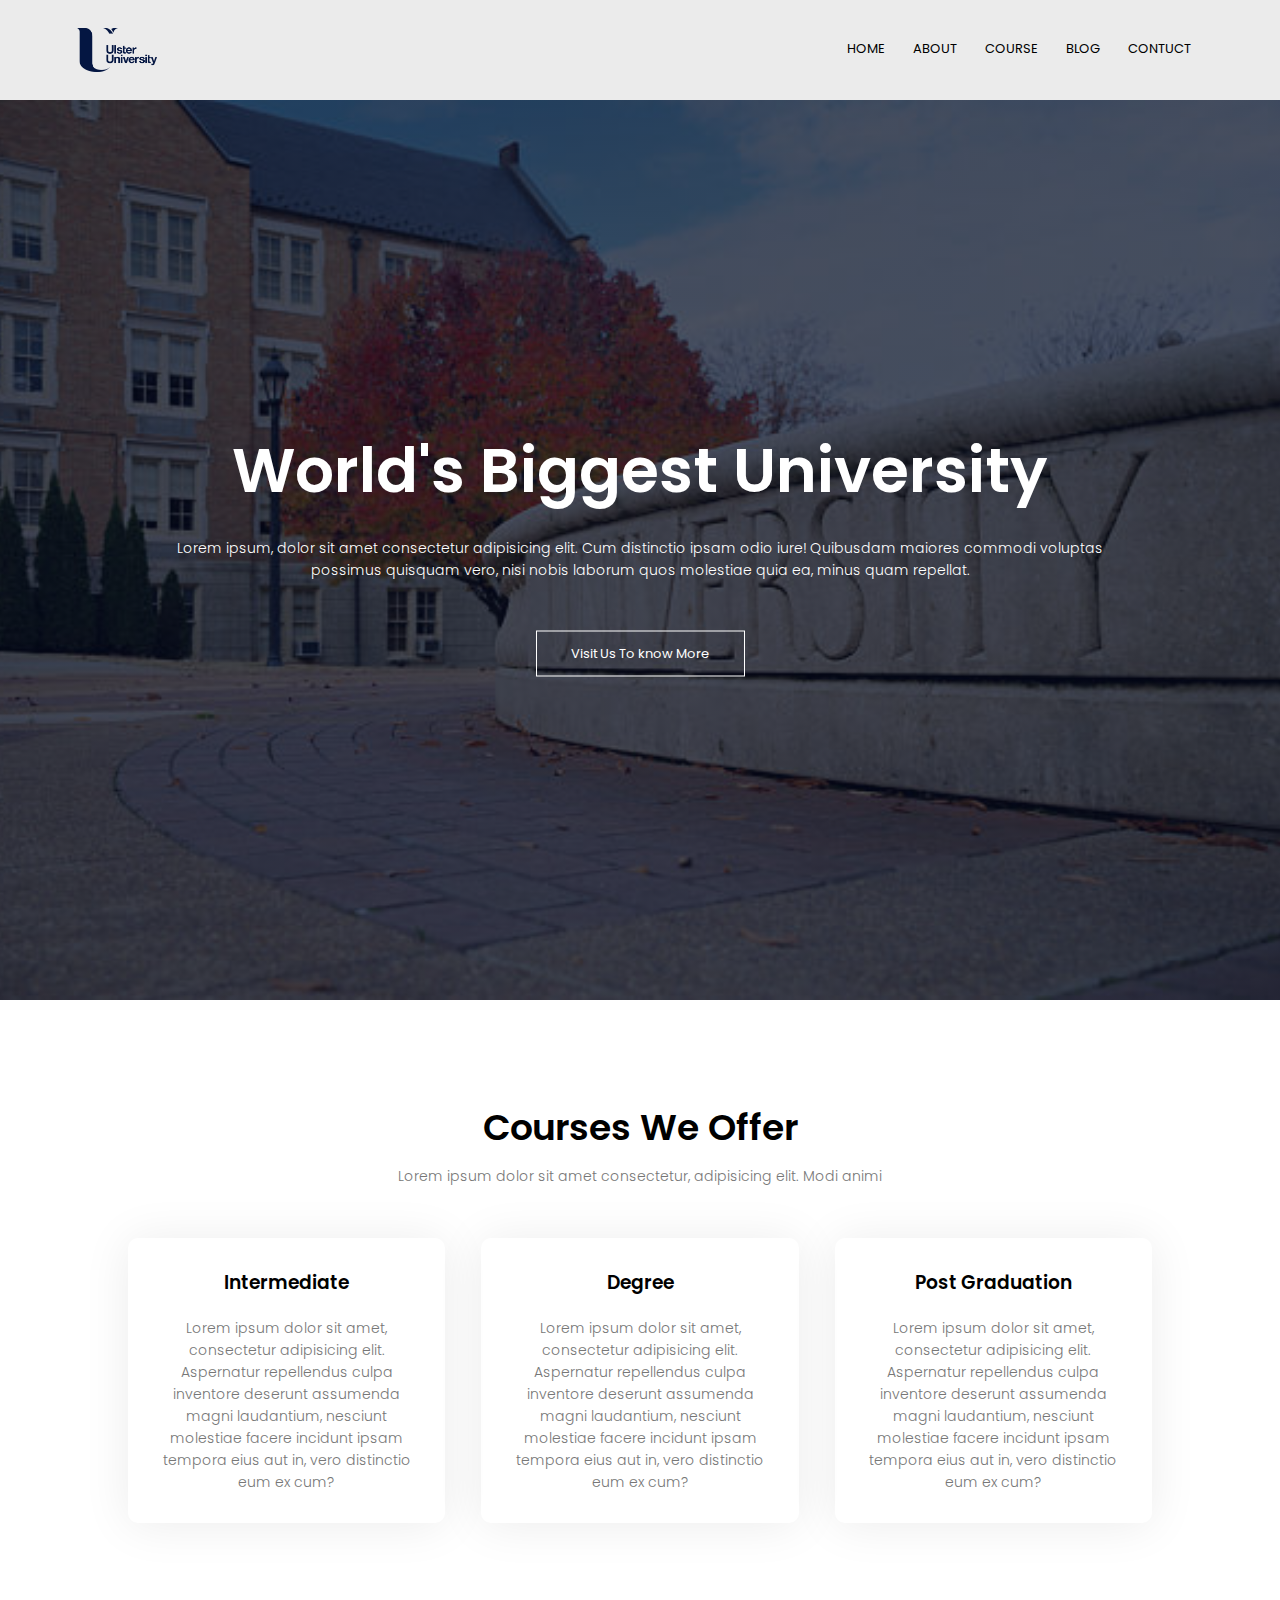
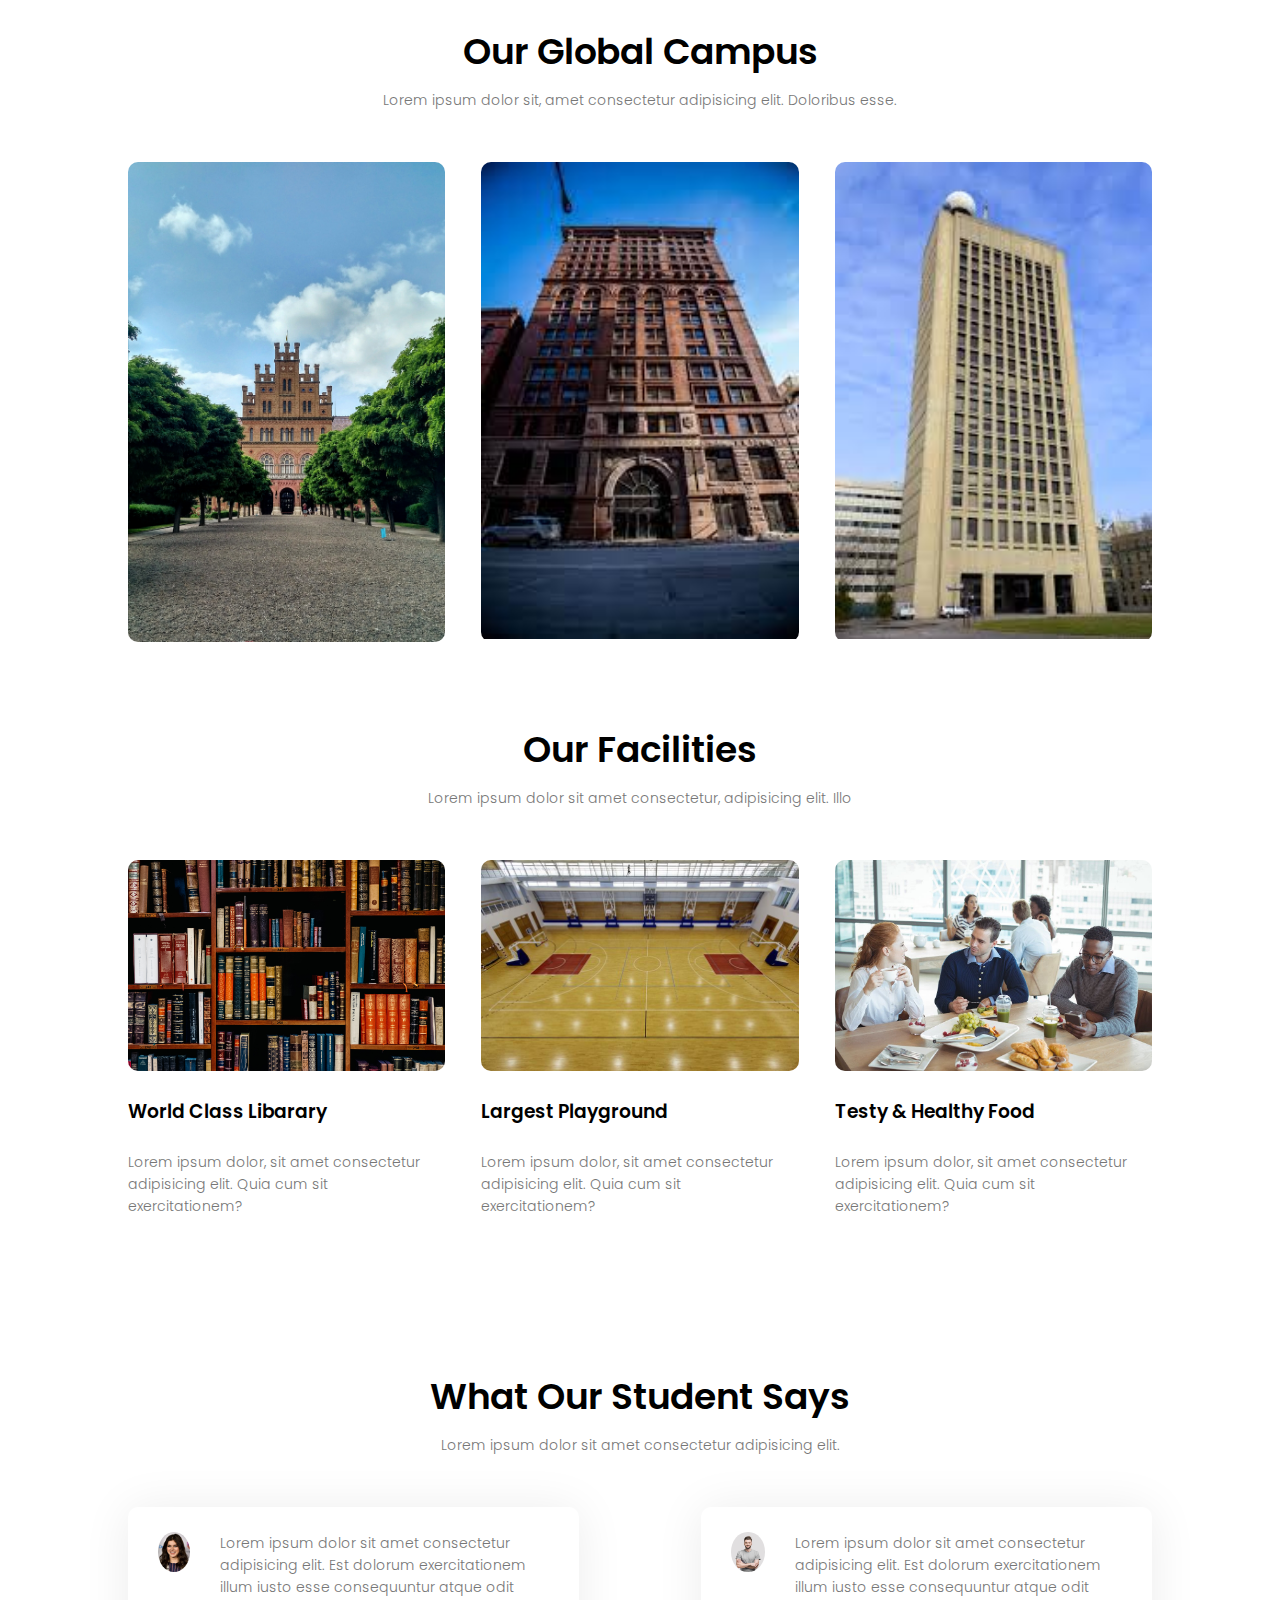
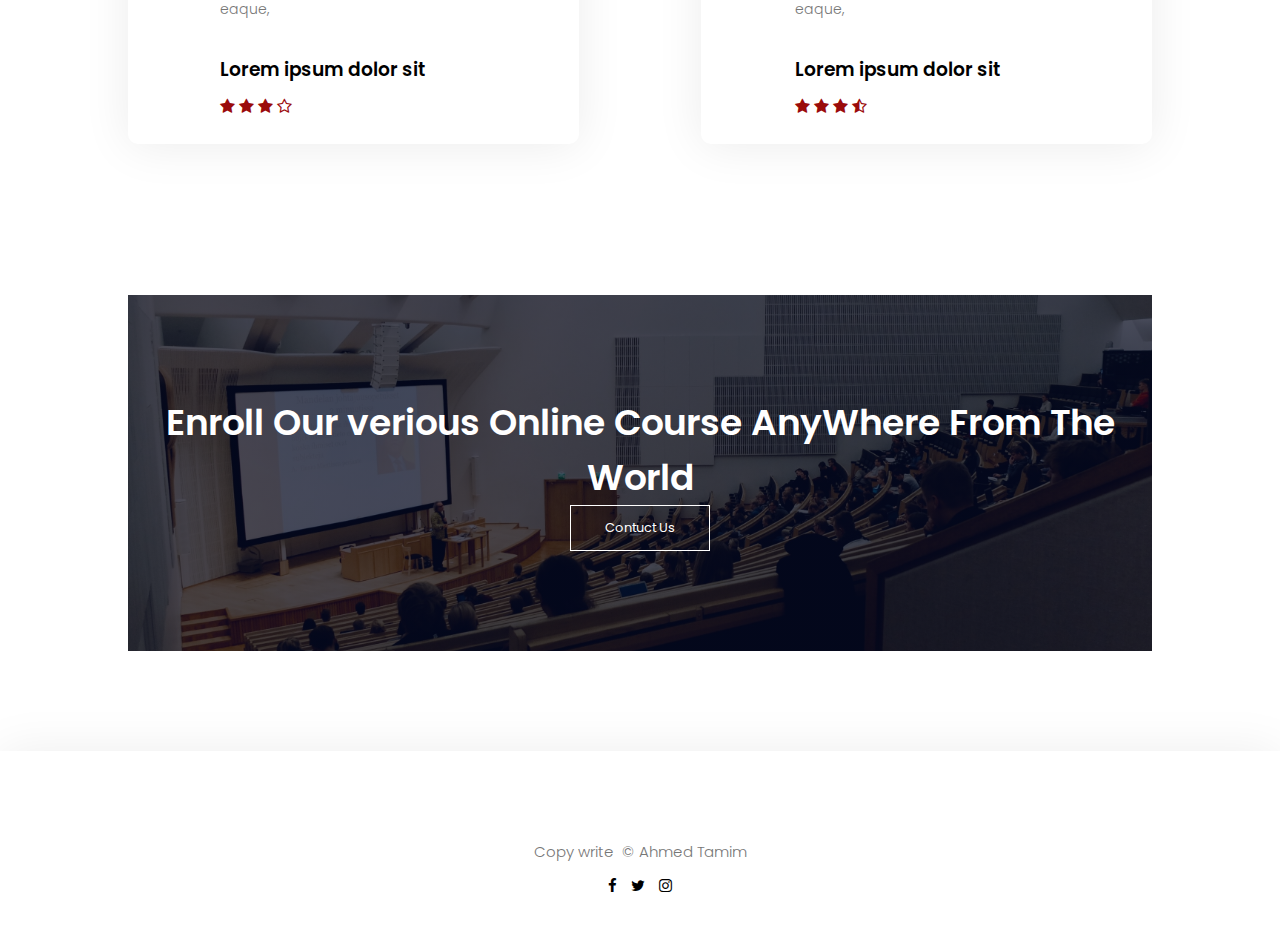
<file: university website tamplete/index.html>
<html>
  <meta />
  <title>Univarsity Web Site Design</title>
  <link rel="stylesheet" href="style.css" />
  <link
    rel="stylesheet"
    href="https://stackpath.bootstrapcdn.com/font-awesome/4.7.0/css/font-awesome.min.css"
  />

  <link rel="preconnect" href="https://fonts.googleapis.com" />
  <link rel="preconnect" href="https://fonts.gstatic.com" crossorigin />
  <link
    href="https://fonts.googleapis.com/css2?family=Poppins:ital,wght@0,200;1,200;1,300&display=swap"
    rel="stylesheet"
  />
  <body>
    <section class="header">
      <nav>
        <a><img src="image/logo.png" /></a>

        <div class="nav-links" id="navLinks">
          <i class="fa fa-times" aria-hidden="true" onclick="hideMenu()"></i>
          <ul>
            <li><a href="index.html">Home</a></li>
            <li><a href="about.html">About</a></li>
            <li><a href="course.html">Course</a></li>
            <li><a>Blog</a></li>
            <li><a href="contuct.html">Contuct</a></li>
          </ul>
        </div>
        <i class="menu fa fa-bars" aria-hidden="true" onclick="showMenu()"></i>
      </nav>
    </section>
    <section class="hero">
      <div class="text-box">
        <h1>World's Biggest University</h1>
        <p>
          Lorem ipsum, dolor sit amet consectetur adipisicing elit. Cum
          distinctio ipsam odio iure! Quibusdam maiores commodi voluptas<br />
          possimus quisquam vero, nisi nobis laborum quos molestiae quia ea,
          minus quam repellat.
        </p>
        <a href="#" class="hero-btn">Visit Us To know More</a>
      </div>
    </section>

    <section class="course">
      <h1>Courses We Offer</h1>
      <p>
        Lorem ipsum dolor sit amet consectetur, adipisicing elit. Modi animi
      </p>
      <div class="row">
        <div class="course-col">
          <h3>Intermediate</h3>
          <p>
            Lorem ipsum dolor sit amet, consectetur adipisicing elit. Aspernatur
            repellendus culpa inventore deserunt assumenda magni laudantium,
            nesciunt molestiae facere incidunt ipsam tempora eius aut in, vero
            distinctio eum ex cum?
          </p>
        </div>
        <div class="course-col">
          <h3>Degree</h3>
          <p>
            Lorem ipsum dolor sit amet, consectetur adipisicing elit. Aspernatur
            repellendus culpa inventore deserunt assumenda magni laudantium,
            nesciunt molestiae facere incidunt ipsam tempora eius aut in, vero
            distinctio eum ex cum?
          </p>
        </div>
        <div class="course-col">
          <h3>Post Graduation</h3>
          <p>
            Lorem ipsum dolor sit amet, consectetur adipisicing elit. Aspernatur
            repellendus culpa inventore deserunt assumenda magni laudantium,
            nesciunt molestiae facere incidunt ipsam tempora eius aut in, vero
            distinctio eum ex cum?
          </p>
        </div>
      </div>
    </section>
    <section class="campus">
      <h1>Our Global Campus</h1>
      <p>
        Lorem ipsum dolor sit, amet consectetur adipisicing elit. Doloribus
        esse.
      </p>
      <div class="row">
        <div class="campus-col">
          <img src="image/london.jpg" alt="" />
          <div class="layer">
            <h3>LONDON</h3>
          </div>
        </div>
        <div class="campus-col">
          <img src="image/new-york.jpg" alt="" />
          <div class="layer">
            <h3>NEW YORK</h3>
          </div>
        </div>
        <div class="campus-col">
          <img src="image/washington.jpg" alt="" />
          <div class="layer">
            <h3>WASHINGTON</h3>
          </div>
        </div>
      </div>
    </section>
    <section class="fesilities">
      <h1>Our Facilities</h1>
      <p>Lorem ipsum dolor sit amet consectetur, adipisicing elit. Illo</p>
      <div class="row">
        <div class="facilities-col">
          <img src="image/libarary.jpg" alt="" />
          <h3>World Class Libarary</h3>
          <p>
            Lorem ipsum dolor, sit amet consectetur adipisicing elit. Quia cum
            sit exercitationem?
          </p>
        </div>
        <div class="facilities-col">
          <img src="image/basketball.jpg" alt="" />
          <h3>Largest Playground</h3>
          <p>
            Lorem ipsum dolor, sit amet consectetur adipisicing elit. Quia cum
            sit exercitationem?
          </p>
        </div>
        <div class="facilities-col">
          <img src="image/cantine.jpeg" alt="" />
          <h3>Testy & Healthy Food</h3>
          <p>
            Lorem ipsum dolor, sit amet consectetur adipisicing elit. Quia cum
            sit exercitationem?
          </p>
        </div>
      </div>
    </section>
    <section class="testimanials">
      <h1>What Our Student Says</h1>
      <p>Lorem ipsum dolor sit amet consectetur adipisicing elit.</p>
      <div class="row">
        <div class="testimanial-col">
          <img src="image/user-1.jpg" alt="" />
          <div>
            <p>
              Lorem ipsum dolor sit amet consectetur adipisicing elit. Est
              dolorum exercitationem illum iusto esse consequuntur atque odit
              eaque,
            </p>
            <h3>Lorem ipsum dolor sit</h3>
            <i class="fa fa-star"></i>
            <i class="fa fa-star"></i>
            <i class="fa fa-star"></i>
            <i class="fa fa-star-o"></i>
          </div>
        </div>
        <div class="testimanial-col">
          <img src="image/user-2.jpg" alt="" />
          <div>
            <p>
              Lorem ipsum dolor sit amet consectetur adipisicing elit. Est
              dolorum exercitationem illum iusto esse consequuntur atque odit
              eaque,
            </p>
            <h3>Lorem ipsum dolor sit</h3>
            <i class="fa fa-star"></i>
            <i class="fa fa-star"></i>
            <i class="fa fa-star"></i>
            <i class="fa fa-star-half-o"></i>
          </div>
        </div>
      </div>
    </section>
    <section class="cta">
      <h1>Enroll Our verious Online Course AnyWhere From The World</h1>
      <a href="#" class="hero-btn">Contuct Us</a>
    </section>
    <section class="footer">
      <p>Copy&nbsp;write &nbsp;<span>&copy</span> Ahmed Tamim</p>
      <a href="#"><i class="fa fa-facebook"></i></a>
      <a href="#"><i class="fa fa-twitter"></i></a>
      <a href="#"><i class="fa fa-instagram"></i></a>
    </section>

    <script>
      var navLinks = document.getElementById("navLinks");
      function showMenu() {
        navLinks.style.right = "0";
      }
      function hideMenu() {
        navLinks.style.right = "-200px";
      }
    </script>
  </body>
</html>
</file>
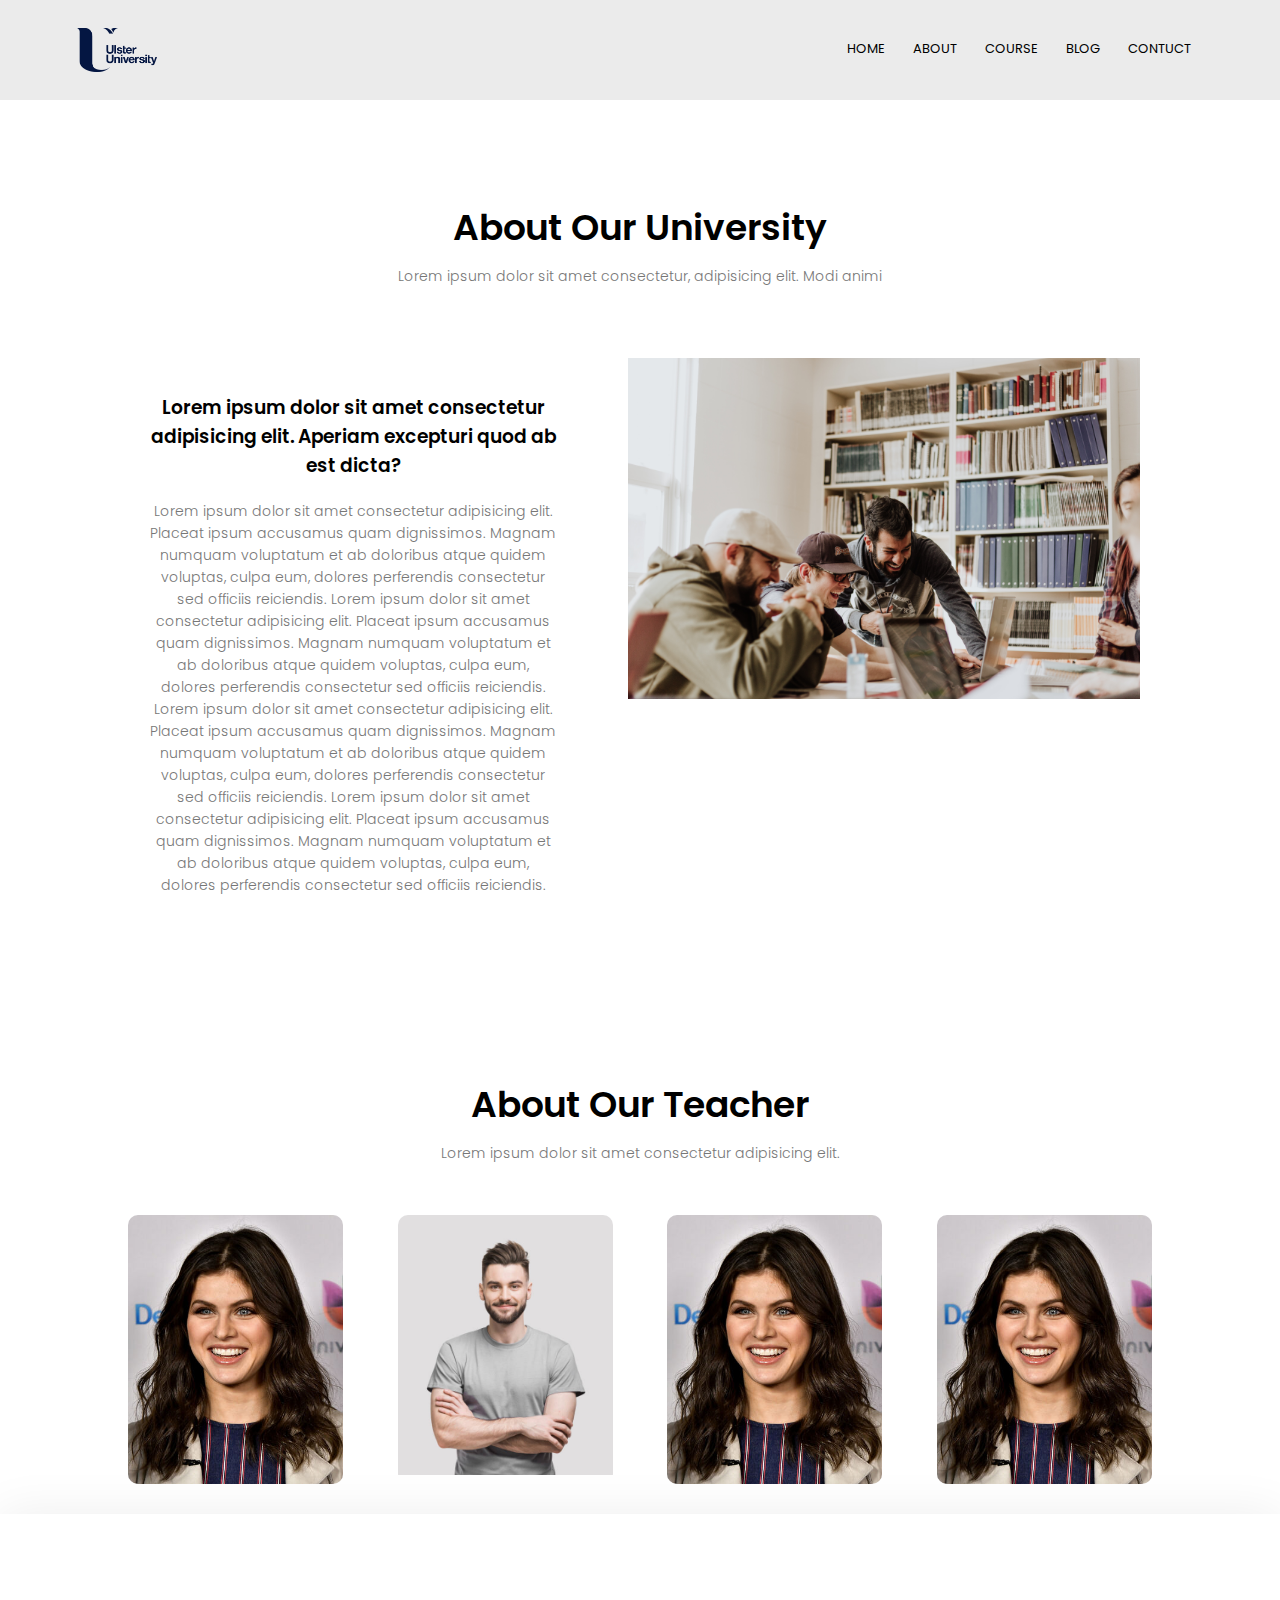
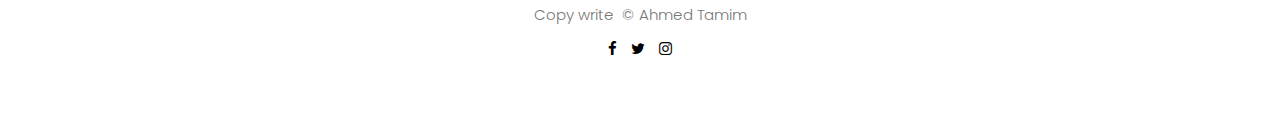
<file: university website tamplete/about.html>
<html>
  <meta />
  <title>Univarsity Web Site Design</title>
  <link rel="stylesheet" href="style.css" />
  <link
    rel="stylesheet"
    href="https://stackpath.bootstrapcdn.com/font-awesome/4.7.0/css/font-awesome.min.css"
  />

  <link rel="preconnect" href="https://fonts.googleapis.com" />
  <link rel="preconnect" href="https://fonts.gstatic.com" crossorigin />
  <link
    href="https://fonts.googleapis.com/css2?family=Poppins:ital,wght@0,200;1,200;1,300&display=swap"
    rel="stylesheet"
  />
  <body>
    <section class="about-header">
      <nav>
        <a><img src="image/logo.png" /></a>

        <div class="nav-links" id="navLinks">
          <i class="fa fa-times" aria-hidden="true" onclick="hideMenu()"></i>
          <ul>
            <li><a href="#">Home</a></li>
            <li><a href="about.html">About</a></li>
            <li><a>Course</a></li>
            <li><a>Blog</a></li>
            <li><a href="contuct.html">Contuct</a></li>
          </ul>
        </div>
        <i class="menu fa fa-bars" aria-hidden="true" onclick="showMenu()"></i>
      </nav>
    </section>
    <section class="about">
      <h1>About Our University</h1>
      <p>
        Lorem ipsum dolor sit amet consectetur, adipisicing elit. Modi animi
      </p>
      <div class="row">
        <div class="about-col">
          <h3>
            Lorem ipsum dolor sit amet consectetur adipisicing elit. Aperiam
            excepturi quod ab est dicta?
          </h3>
          <p>
            Lorem ipsum dolor sit amet consectetur adipisicing elit. Placeat
            ipsum accusamus quam dignissimos. Magnam numquam voluptatum et ab
            doloribus atque quidem voluptas, culpa eum, dolores perferendis
            consectetur sed officiis reiciendis. Lorem ipsum dolor sit amet
            consectetur adipisicing elit. Placeat ipsum accusamus quam
            dignissimos. Magnam numquam voluptatum et ab doloribus atque quidem
            voluptas, culpa eum, dolores perferendis consectetur sed officiis
            reiciendis. Lorem ipsum dolor sit amet consectetur adipisicing elit.
            Placeat ipsum accusamus quam dignissimos. Magnam numquam voluptatum
            et ab doloribus atque quidem voluptas, culpa eum, dolores
            perferendis consectetur sed officiis reiciendis. Lorem ipsum dolor
            sit amet consectetur adipisicing elit. Placeat ipsum accusamus quam
            dignissimos. Magnam numquam voluptatum et ab doloribus atque quidem
            voluptas, culpa eum, dolores perferendis consectetur sed officiis
            reiciendis.
          </p>
        </div>
        <div class="img-col">
          <img src="image/about-banner.jpg" alt="" />
        </div>
      </div>
    </section>
    <section class="teachers">
      <h1>About Our Teacher</h1>
      <p>Lorem ipsum dolor sit amet consectetur adipisicing elit.</p>
      <div class="row">
        <div class="teacher-col">
          <img src="image/user-1.jpg" alt="" />
          <div class="about-layer">
            <h3><a href="#">Dhora</a></h3>
            <p>
              Lorem ipsum dolor sit amet consectetur adipisicing elit. Lorem
              ipsum dolor sit amet consectetur adipisicing elit.
            </p>
            <a href="#"><i class="fa fa-facebook"></i></a>
            <a href="#"><i class="fa fa-instagram"></i></a>
            <a href="#"><i class="fa fa-twitter"></i></a>
          </div>
        </div>
        <div class="teacher-col">
          <img src="image/user-2.jpg" alt="" />
          <div class="about-layer">
            <h3><a href="#">John</a></h3>
            <p>
              Lorem ipsum dolor sit amet consectetur adipisicing elit. Lorem
              ipsum dolor sit amet consectetur adipisicing elit.
            </p>
            <a href="#"><i class="fa fa-facebook"></i></a>
            <a href="#"><i class="fa fa-instagram"></i></a>
            <a href="#"><i class="fa fa-twitter"></i></a>
          </div>
        </div>
        <div class="teacher-col">
          <img src="image/user-1.jpg" alt="" />
          <div class="about-layer">
            <h3><a href="#">John</a></h3>
            <p>
              Lorem ipsum dolor sit amet consectetur adipisicing elit. Lorem
              ipsum dolor sit amet consectetur adipisicing
              elit.sdhjsdhcvsdjcsdkjck
            </p>
            <a href="#"><i class="fa fa-facebook"></i></a>
            <a href="#"><i class="fa fa-instagram"></i></a>
            <a href="#"><i class="fa fa-twitter"></i></a>
          </div>
        </div>
        <div class="teacher-col">
          <img src="image/user-1.jpg" alt="" />
          <div class="about-layer">
            <h3><a href="#">John</a></h3>
            <p>
              Lorem ipsum dolor sit amet consectetur adipisicing elit. Lorem
              ipsum dolor sit amet consectetur adipisicing elit.
            </p>
            <a href="#"><i class="fa fa-facebook"></i></a>
            <a href="#"><i class="fa fa-instagram"></i></a>
            <a href="#"><i class="fa fa-twitter"></i></a>
          </div>
        </div>
      </div>
    </section>

    <section class="footer">
      <p>Copy&nbsp;write &nbsp;<span>&copy</span> Ahmed Tamim</p>
      <a href="#"><i class="fa fa-facebook"></i></a>
      <a href="#"><i class="fa fa-twitter"></i></a>
      <a href="#"><i class="fa fa-instagram"></i></a>
    </section>

    <script>
      var navLinks = document.getElementById("navLinks");
      function showMenu() {
        navLinks.style.right = "0";
      }
      function hideMenu() {
        navLinks.style.right = "-200px";
      }
    </script>
  </body>
</html>
</file>
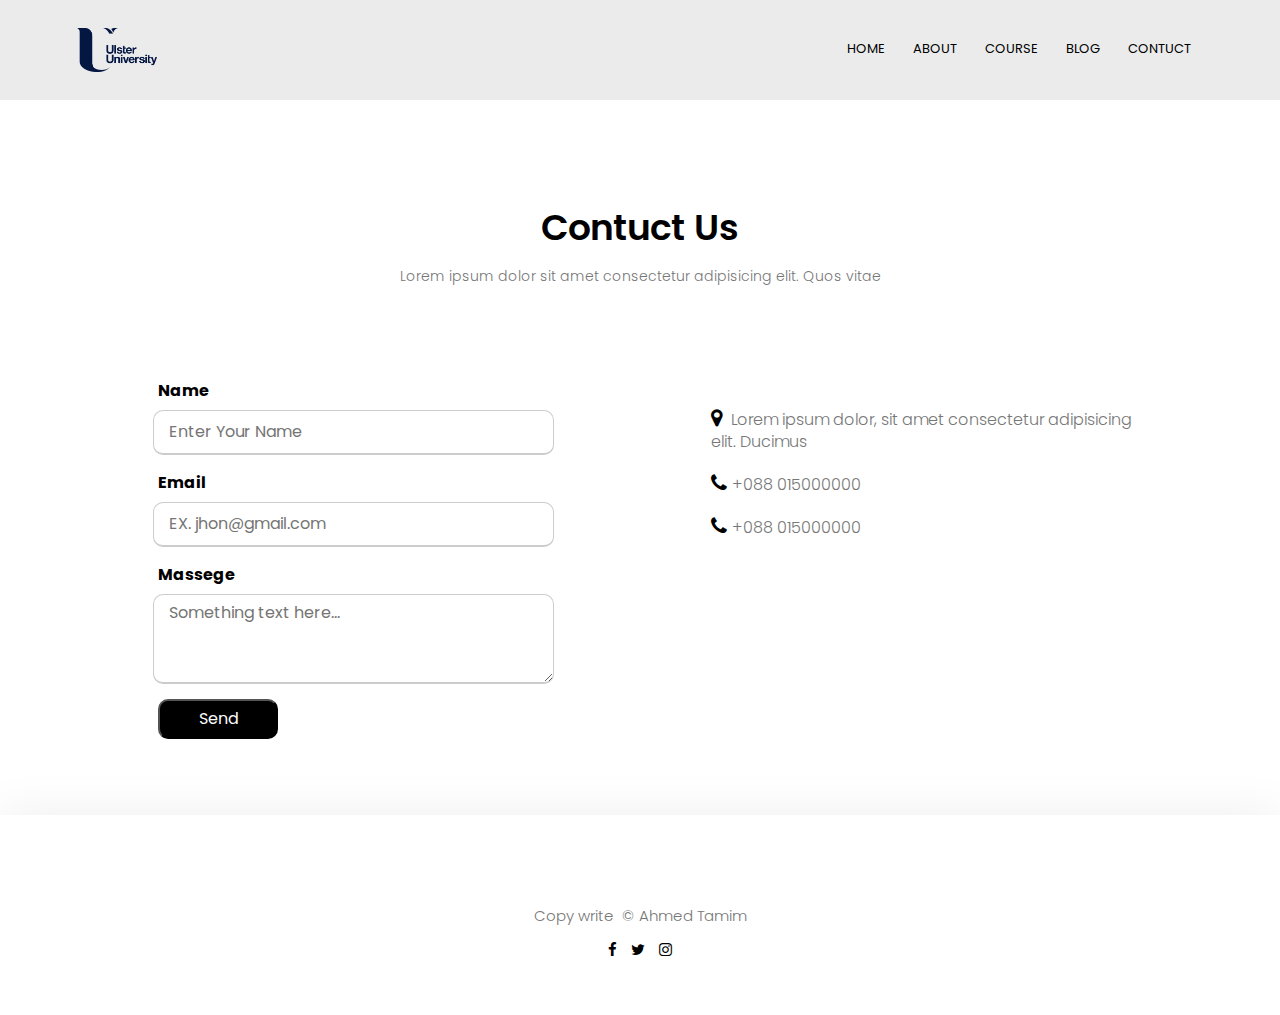
<file: university website tamplete/contuct.html>
<html>
  <meta />
  <title>Univarsity Web Site Design</title>
  <link rel="stylesheet" href="style.css" />
  <link
    rel="stylesheet"
    href="https://stackpath.bootstrapcdn.com/font-awesome/4.7.0/css/font-awesome.min.css"
  />

  <link rel="preconnect" href="https://fonts.googleapis.com" />
  <link rel="preconnect" href="https://fonts.gstatic.com" crossorigin />
  <link
    href="https://fonts.googleapis.com/css2?family=Poppins:ital,wght@0,200;1,200;1,300&display=swap"
    rel="stylesheet"
  />
  <body>
    <section class="about-header">
      <nav>
        <a><img src="image/logo.png" /></a>

        <div class="nav-links" id="navLinks">
          <i class="fa fa-times" aria-hidden="true" onclick="hideMenu()"></i>
          <ul>
            <li><a href="index.html">Home</a></li>
            <li><a href="about.html">About</a></li>
            <li><a>Course</a></li>
            <li><a>Blog</a></li>
            <li><a href="contuct.html">Contuct</a></li>
          </ul>
        </div>
        <i class="menu fa fa-bars" aria-hidden="true" onclick="showMenu()"></i>
      </nav>
    </section>
    <section class="contuct">
      <h1>Contuct Us</h1>
      <p>Lorem ipsum dolor sit amet consectetur adipisicing elit. Quos vitae</p>
      <div class="row">
        <div class="contuct-col">
          <form action="#">
            <div class="input-box">
              <label for="">Name</label>
              <input type="text" placeholder="Enter Your Name" />
            </div>
            <div class="input-box">
              <label for="">Email</label>
              <input type="email" placeholder="EX. jhon@gmail.com" />
            </div>
            <div class="input-box">
              <label for="">Massege</label>
              <textarea
                name=""
                id=""
                placeholder="Something text here..."
              ></textarea>
            </div>
            <button type="submit" class="contuct-btn">Send</button>
          </form>
        </div>
        <div class="address-col">
          <p>
            <i class="fa fa-map-marker"></i>
            Lorem ipsum dolor, sit amet consectetur adipisicing elit. Ducimus
          </p>

          <p><i class="fa fa-phone" aria-hidden="true"></i>+088 015000000</p>
          <p><i class="fa fa-phone" aria-hidden="true"></i>+088 015000000</p>
        </div>
      </div>
    </section>
    <section class="footer">
      <p>Copy&nbsp;write &nbsp;<span>&copy</span> Ahmed Tamim</p>
      <a href="#"><i class="fa fa-facebook"></i></a>
      <a href="#"><i class="fa fa-twitter"></i></a>
      <a href="#"><i class="fa fa-instagram"></i></a>
    </section>

    <script>
      var navLinks = document.getElementById("navLinks");
      function showMenu() {
        navLinks.style.right = "0";
      }
      function hideMenu() {
        navLinks.style.right = "-200px";
      }
    </script>
  </body>
</html>
</file>
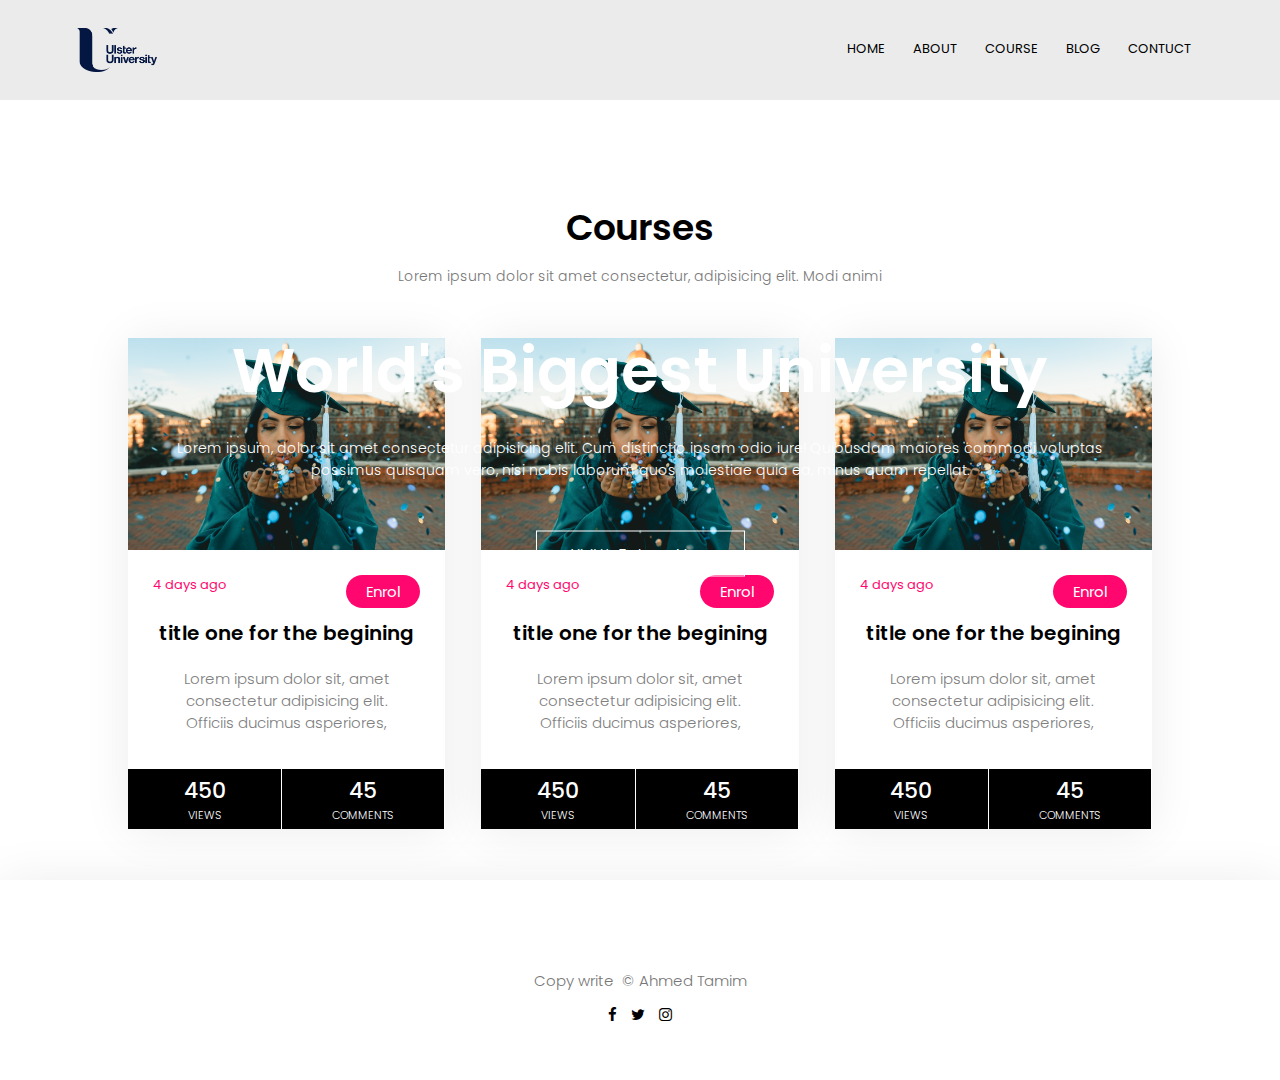
<file: university website tamplete/course.html>
<html>
  <meta />
  <title>Univarsity Web Site Design</title>
  <link rel="stylesheet" href="style.css" />
  <link
    rel="stylesheet"
    href="https://stackpath.bootstrapcdn.com/font-awesome/4.7.0/css/font-awesome.min.css"
  />

  <link rel="preconnect" href="https://fonts.googleapis.com" />
  <link rel="preconnect" href="https://fonts.gstatic.com" crossorigin />
  <link
    href="https://fonts.googleapis.com/css2?family=Poppins:ital,wght@0,200;1,200;1,300&display=swap"
    rel="stylesheet"
  />
  <body>
    <section class="about-header">
      <nav>
        <a><img src="image/logo.png" /></a>

        <div class="nav-links" id="navLinks">
          <i class="fa fa-times" aria-hidden="true" onclick="hideMenu()"></i>
          <ul>
            <li><a href="#">Home</a></li>
            <li><a href="about.html">About</a></li>
            <li><a>Course</a></li>
            <li><a>Blog</a></li>
            <li><a href="contuct.html">Contuct</a></li>
          </ul>
        </div>
        <i class="menu fa fa-bars" aria-hidden="true" onclick="showMenu()"></i>
      </nav>
      <div class="text-box">
        <h1>World's Biggest University</h1>
        <p>
          Lorem ipsum, dolor sit amet consectetur adipisicing elit. Cum
          distinctio ipsam odio iure! Quibusdam maiores commodi voluptas<br />
          possimus quisquam vero, nisi nobis laborum quos molestiae quia ea,
          minus quam repellat.
        </p>
        <a href="#" class="hero-btn">Visit Us To know More</a>
      </div>
    </section>
    <section class="course">
        <h1>Courses </h1>
        <p>
          Lorem ipsum dolor sit amet consectetur, adipisicing elit. Modi animi
        </p>
        <div class="row">
          <div class="course-col-2">
              <div class="course-img">
                  <img src="image/course-1.jpg" alt="">

              </div>
              <div class="course-text">
                  <div class="row">
                    <span class="date">4 days ago</span>
                    <a href="#" class="course-btn">Enrol</a>
                  </div>
                
                <h3>title one for the begining</h3>
                <p>Lorem ipsum dolor sit, amet consectetur adipisicing elit. Officiis ducimus asperiores, </p>

              </div>
              <div class="course-stats">
                 <div class="row">
                    <div class="stat-col">
                        <div class="value">450</div>
                        <div class="type">Views</div>
                    </div>
                    <div class="stat-col">
                      <div class="value">45</div>
                      <div class="type">Comments</div>
                  </div>
                 </div>
                  
              </div>
      
          </div>
          <div class="course-col-2">
            <div class="course-img">
                <img src="image/course-1.jpg" alt="">

            </div>
            <div class="course-text">
                <div class="row">
                  <span class="date">4 days ago</span>
                  <a href="#" class="course-btn">Enrol</a>
                </div>
              
              <h3>title one for the begining</h3>
              <p>Lorem ipsum dolor sit, amet consectetur adipisicing elit. Officiis ducimus asperiores, </p>

            </div>
            <div class="course-stats">
               <div class="row">
                  <div class="stat-col">
                      <div class="value">450</div>
                      <div class="type">Views</div>
                  </div>
                  <div class="stat-col">
                    <div class="value">45</div>
                    <div class="type">Comments</div>
                </div>
               </div>
                
            </div>
    
        </div>
        <div class="course-col-2">
            <div class="course-img">
                <img src="image/course-1.jpg" alt="">

            </div>
            <div class="course-text">
                <div class="row">
                  <span class="date">4 days ago</span>
                  <a href="#" class="course-btn">Enrol</a>
                </div>
              
              <h3>title one for the begining</h3>
              <p>Lorem ipsum dolor sit, amet consectetur adipisicing elit. Officiis ducimus asperiores, </p>

            </div>
            <div class="course-stats">
               <div class="row">
                  <div class="stat-col">
                      <div class="value">450</div>
                      <div class="type">Views</div>
                  </div>
                  <div class="stat-col">
                    <div class="value">45</div>
                    <div class="type">Comments</div>
                </div>
               </div>
                
            </div>
    
        </div>
        
        

      </section>



    <section class="footer">
        <p>Copy&nbsp;write &nbsp;<span>&copy</span> Ahmed Tamim</p>
        <a href="#"><i class="fa fa-facebook"></i></a>
        <a href="#"><i class="fa fa-twitter"></i></a>
        <a href="#"><i class="fa fa-instagram"></i></a>
      </section>
  
      <script>
        var navLinks = document.getElementById("navLinks");
        function showMenu() {
          navLinks.style.right = "0";
        }
        function hideMenu() {
          navLinks.style.right = "-200px";
        }
      </script>
    </body>
  </html>
  
  </body>
</html>
</file>
<file: university website tamplete/style.css>
* {
  margin: 0%;
  padding: 0%;
  font-family: "Poppins", sans-serif;
}
/* .header {
  height: 100vh;
  width: 100%;
  background-image: linear-gradient(rgba(4, 9, 30, 0.7), rgba(4, 9, 30, 0.7)),
    url(image/hero.jpg);
  background-position: center;
  background-size: cover;
  position: relative;
} */
nav {
  display: flex;
  padding: 0% 6%;
  justify-content: space-between;
  align-items: center;
  background: rgba(0, 0, 0, 0.08);
  height: 100px;
}
nav img {
  width: 80px;
}
.nav-links {
  flex: 1;
  text-align: right;
}
.nav-links ul li {
  list-style: none;
  padding: 8px 12px;
  display: inline-block;
  position: relative;
}
.nav-links ul li a {
  color: black;
  font-size: 13px;
  text-decoration: none;

  cursor: pointer;
  text-transform: uppercase;
}
.nav-links ul li::after {
  content: "";
  width: 0%;
  height: 2px;
  background: black;
  display: block;
  margin: auto;
  transition: 0.5s;
}
.nav-links ul li:hover::after {
  width: 100%;
}
.hero {
  background: linear-gradient(rgba(4, 9, 30, 0.7), rgba(4, 9, 30, 0.7)),
    url("image/hero.jpg");
  height: 100vh;
  width: 100%;
  background-position: center;
  background-size: cover;
  position: relative;
}

/* .hero img {
  background: linear-gradient(rgba(4, 9, 30, 0.7), rgba(4, 9, 30, 0.7));
  height: 100vh;
  width: 100%;
  background-position: center;
  background-size: cover;
  position: relative;
} */
.text-box {
  text-align: center;
  color: #fff;
  position: absolute;
  top: 50%;
  left: 50%;
  transform: translate(-50%, -50%);
  width: 90%;
}
.text-box h1 {
  font-size: 62px;
  color: #fff;
}
.text-box p {
  margin: 10px 0 40px;
  font-size: 14px;
  color: #fff;
}
.hero-btn {
  text-decoration: none;
  color: #fff;
  border: 1px solid #fff;
  background: transparent;
  padding: 12px 34px;
  display: inline-block;
  position: relative;
  cursor: pointer;
  font-size: 13px;
}
.hero-btn:hover {
  border: 2px solid #fff;
  font-size: 15px;
  transition: 1s;
}
nav .menu {
  color: #fff;
}
nav .fa {
  display: none;
  color: black;
}
@media (max-width: 700px) {
  .text-box h1 {
    font-size: 20px;
  }
  .text-box p {
    font-size: 12px;
  }
  .hero-btn {
    padding: 8px 20px;
  }
  .nav-links ul li {
    display: block;
  }
  .nav-links {
    position: absolute;
    background: white;
    width: 200px;
    height: 100vh;
    text-align: left;
    z-index: 2;
    top: 0;
    right: -200px;
    transition: 1s;
  }
  .nav-links ul li a {
    color: black;
    font-weight: bold;
  }
  nav .fa {
    display: block;
    margin: 10px;
    cursor: pointer;
    font-size: 20px;
  }
  .nav-links ul {
    padding: 20px;
  }
}
.course {
  width: 80%;
  text-align: center;
  margin: auto;
  padding-top: 100px;
  font-family: sans-serif;
}
h1 {
  font-weight: 600;
  font-size: 36px;
}
p {
  font-size: 14px;
  font-weight: 300;
  line-height: 22px;
  padding: 10px;
  color: #777;
}
.row {
  margin-top: 4%;
  display: flex;
  justify-content: space-between;
}
.course-col {
  flex-basis: 31%;

  border-radius: 10px;
  margin-bottom: 5%;
  padding: 20px 12px;
  box-sizing: border-box;
  -webkit-box-shadow: 0 2px 48px 0 rgba(0, 0, 0, 0.08);
  box-shadow: 0 2px 48px 0 rgba(0, 0, 0, 0.08);
}

h3 {
  text-align: center;
  font-weight: 600;
  padding: 10px 0;
}
@media (max-width: 700px) {
  h1 {
    font-size: 20px;
  }
  .row {
    flex-direction: column;
  }
}
.campus {
  width: 80%;
  text-align: center;
  margin: auto;
  padding-top: 50px;
}
.campus-col {
  flex-basis: 31%;

  border-radius: 10px;
  margin-bottom: 30px;
  position: relative;
  overflow: hidden;
}
.campus-col img {
  width: 100%;
  display: block;
}
.layer {
  height: 100%;
  width: 100%;
  top: 0;
  left: 0;
  background-color: transparent;
  position: absolute;
  transition: 0.5s;
}
.layer:hover {
  background-color: rgba(4, 9, 30, 0.7);
}
.layer h3 {
  width: 100%;
  font-weight: 500;
  color: #fff;
  font-size: 26px;
  bottom: 0;
  left: 50%;
  transform: translateX(-50%);
  position: absolute;
  opacity: 0;
  transition: 0.5s;
}
.layer:hover h3 {
  opacity: 1;
  bottom: 49%;
}
.fesilities {
  text-align: center;
  padding-top: 50px;
  margin: auto;
  width: 80%;
}
.facilities-col {
  flex-basis: 31%;
  border-radius: 10px;
  margin-bottom: 5%;
  text-align: left;
}
.facilities-col img {
  width: 100%;
  border-radius: 10px;
}
.facilities-col h3 {
  margin-top: 16px;
  margin-bottom: 15px;
  text-align: left;
}
.facilities-col p {
  padding: 0;
}
.testimanials {
  text-align: center;
  width: 80%;
  padding-top: 100;
  margin: auto;
}
.testimanial-col {
  flex-basis: 44%;
  border-radius: 10px;
  margin-bottom: 5%;
  text-align: left;
  box-sizing: border-box;
  padding: 25px;
  display: flex;
  cursor: pointer;
  box-sizing: border-box;
  -webkit-box-shadow: 0 2px 48px 0 rgba(0, 0, 0, 0.08);
  box-shadow: 0 2px 48px 0 rgba(0, 0, 0, 0.08);
}
.testimanial-col img {
  height: 40px;
  border-radius: 50%;
  margin-left: 5px;
  margin-right: 30px;
}
.testimanial-col h3 {
  text-align: left;
  margin-top: 25px;
}
.testimanial-col p {
  padding: 0;
}
.testimanial-col .fa {
  color: rgb(155, 11, 11);
}
@media (max-width: 700px) {
  .testimanial-col img {
    margin-left: 0px;
    margin-right: 15px;
  }
}
.cta {
  margin: 100px auto;
  width: 80%;

  background-image: linear-gradient(rgba(4, 9, 30, 0.7), rgba(4, 9, 30, 0.7)),
    url(image/banner.jpg);
  padding: 100px 0;
  background-position: center;
  background-size: cover;
  text-align: center;
}
.cta h1 {
  color: #fff;
}

.footer {
  text-align: center;
  width: 100%;
  height: 200px;
  padding-top: 15px;
  margin: auto;
  box-sizing: border-box;
  -webkit-box-shadow: 0 2px 48px 0 rgba(0, 0, 0, 0.08);
  box-shadow: 0 2px 48px 0 rgba(0, 0, 0, 0.08);
  padding: 80px 0;
}
.footer p {
  font-size: 15px;
}
.footer .fa {
  font-size: 15px;
  color: black;
  padding: 5px;
}
/* ---------------------About Page Start---------------- */

/* .about-header {
  height: 60vh;
  width: 100%;
  background-image: linear-gradient(rgba(4, 9, 30, 0.7), rgba(4, 9, 30, 0.7)),
    url(image/hero.jpg);
  background-position: center;
  background-size: cover;
  position: relative;
} */
.about {
  text-align: center;
  width: 80%;
  padding-top: 100;
  margin: auto;
}

.about-col {
  flex-basis: 44%;
  border-radius: 10px;
  margin-bottom: 5%;

  box-sizing: border-box;
  padding: 20px 12px;

  box-sizing: border-box;
  /* -webkit-box-shadow: 0 2px 48px 0 rgba(0, 0, 0, 0.08);
  box-shadow: 0 2px 48px 0 rgba(0, 0, 0, 0.08); */
}
.img-col {
  flex-basis: 50%;
  width: 100%;
  position: relaative;
  overflow: hidden;
  padding: 20px 12px;
}
.img-col img {
  width: 100%;
  display: block;
}

.about-col h3 {
  margin-top: 25px;
}
.teachers {
  text-align: center;
  width: 80%;
  padding-top: 100;
  margin: auto;
}

.teacher-col {
  flex-basis: 21%;

  border-radius: 10px;
  margin-bottom: 30px;
  position: relative;
  overflow: hidden;
}
.teachers img {
  width: 100%;
  display: block;
}

.about-layer {
  height: 100%;
  width: 100%;
  top: 0;
  left: 0;
  background-color: transparent;
  position: absolute;
  transition: 0.5s;
  cursor: pointer;
}
.about-layer:hover {
  background-color: rgba(4, 9, 30, 0.7);
}
.about-layer h3 {
  width: 100%;
  font-weight: 500;

  font-size: 26px;
  bottom: 0;
  left: 50%;
  transform: translateX(-50%);
  position: absolute;
  opacity: 0;
  transition: 0.5s;
}
.about-layer h3 a {
  color: #fff;
  text-decoration: none;
}
.about-layer:hover h3 {
  opacity: 1;
  bottom: 70%;
}

.about-layer p {
  width: 100%;
  color: #fff;
  font-size: 12px;
  bottom: 0;
  left: 50%;
  transform: translateX(-50%);
  position: absolute;
  opacity: 0;
  transition: 0.5s;
}

.about-layer:hover p {
  opacity: 1;
  bottom: 45%;
}
.about-layer .fa {
  /* bottom: 10%;
  left: 50%; */
  transform: translateY(300px);
  /* position: absolute; */
  opacity: 0;
  transition: 0.5s;
  color: #fff;
  padding: 5px;
}
.about-layer:hover .fa {
  opacity: 1;
  transform: translateY(180px);
}
@media (max-width: 700px) {
  .about-layer:hover .fa {
    transform: translateY(200px);
  }
  .about-layer p {
    margin: 2px 0;
  }
}
/* -------------------About Page End--------------- */

/* ---------------------Contuct page Start---------------- */
.contuct {
  width: 80%;
  padding-top: 100;
  margin: auto;
}
.contuct h1 {
  text-align: center;
}
.contuct p {
  text-align: center;
}
.contuct-col {
  flex-basis: 44%;
  border-radius: 10px;
  margin-bottom: 5%;

  box-sizing: border-box;
  padding: 25px;

  box-sizing: border-box;
}
.input-box {
  padding-top: 15px;
}
.input-box label {
  display: block;
  font-weight: bold;
  margin-bottom: 7px;
  margin-left: 5px;
}

.input-box input {
  height: 45px;
  width: 100%;
  border-radius: 10px;
  border: 1px solid #ccc;
  border-bottom-width: 2px;
  padding-left: 15px;
  font-size: 16px;
  outline: none;
  transition: 0.5s;
}
.input-box input:focus {
  border-color: #5b59b6;
}
.input-box textarea {
  height: 90px;
  width: 100%;
  border-radius: 10px;
  border: 1px solid #ccc;
  border-bottom-width: 2px;
  padding-left: 15px;
  padding-top: 5px;
  font-size: 16px;
  outline: none;
  transition: 0.5s;
}
.input-box textarea:focus {
  border-color: #5b59b6;
}
.contuct-btn {
  margin-top: 15px;
  margin-left: 5px;
  height: 40px;
  width: 30%;
  background: black;
  outline: none;
  border-radius: 10px;
  color: #fff;
  font-size: 16px;
  cursor: pointer;
}
.contuct-btn:hover {
  transition: 1s;
  background: transparent;
  border: 2px solid black;
  color: black;
}

.address-col {
  flex-basis: 44%;
  border-radius: 10px;
  margin-bottom: 5%;
  margin-top: 60px;
}
.address-col p {
  text-align: left;
  font-size: 16px;
}
.address-col p .fa {
  font-size: 20px;
  padding-right: 5px;
  color: black;
}

/* --------------------------------------Course start------------------------------------- */

.course-col-2 {
  flex-basis: 31%;

  border-radius: 10px;
  margin-bottom: 5%;

  box-sizing: border-box;
  -webkit-box-shadow: 0 2px 48px 0 rgba(0, 0, 0, 0.08);
  box-shadow: 0 2px 48px 0 rgba(0, 0, 0, 0.08);
  transition: 0.5s ease;
  cursor: pointer;
}

.course-col-2 img {
  width: 100%;
  background-size: cover;
}
.course-text {
  margin: 25px;
}
.course-text .row .date {
  font-size: 13px;
  color: rgb(255, 7, 110);
}
.course-btn {
  background: rgb(255, 7, 110);

  color: #fff;
  text-decoration: none;
  font-size: 15px;
  border-radius: 18px;
  padding: 5px 20px;
  transition: 0.5s;
}
.course-btn:hover {
  background: #fff;
  border: 2px solid rgb(255, 7, 110);
  padding: 3px 18px;
  color: rgb(255, 7, 110);
}
.course-text p {
  font-size: 15px;
  color: gray;
  font-weight: 300;
}
.course-text h3 {
  margin-top: 0;
  font-size: 20px;
}
.course-stats {
  background: black;
  color: #fff;
}
.stat-col {
  flex-basis: 44%;
  padding: 5px 50px 5px 50px;
  border-right: 1px solid #fff;
}
.stat-col .type {
  font-size: 11px;
  font-weight: 300;
  text-transform: uppercase;
}
.stat-col .value {
  font-size: 22px;
  font-weight: 500;
}
.course-col-2:hover {
  transform: scale(1.05);
  box-shadow: 5px 5px 15px rgb(0, 0, 0, 0.6);
}
</file>
